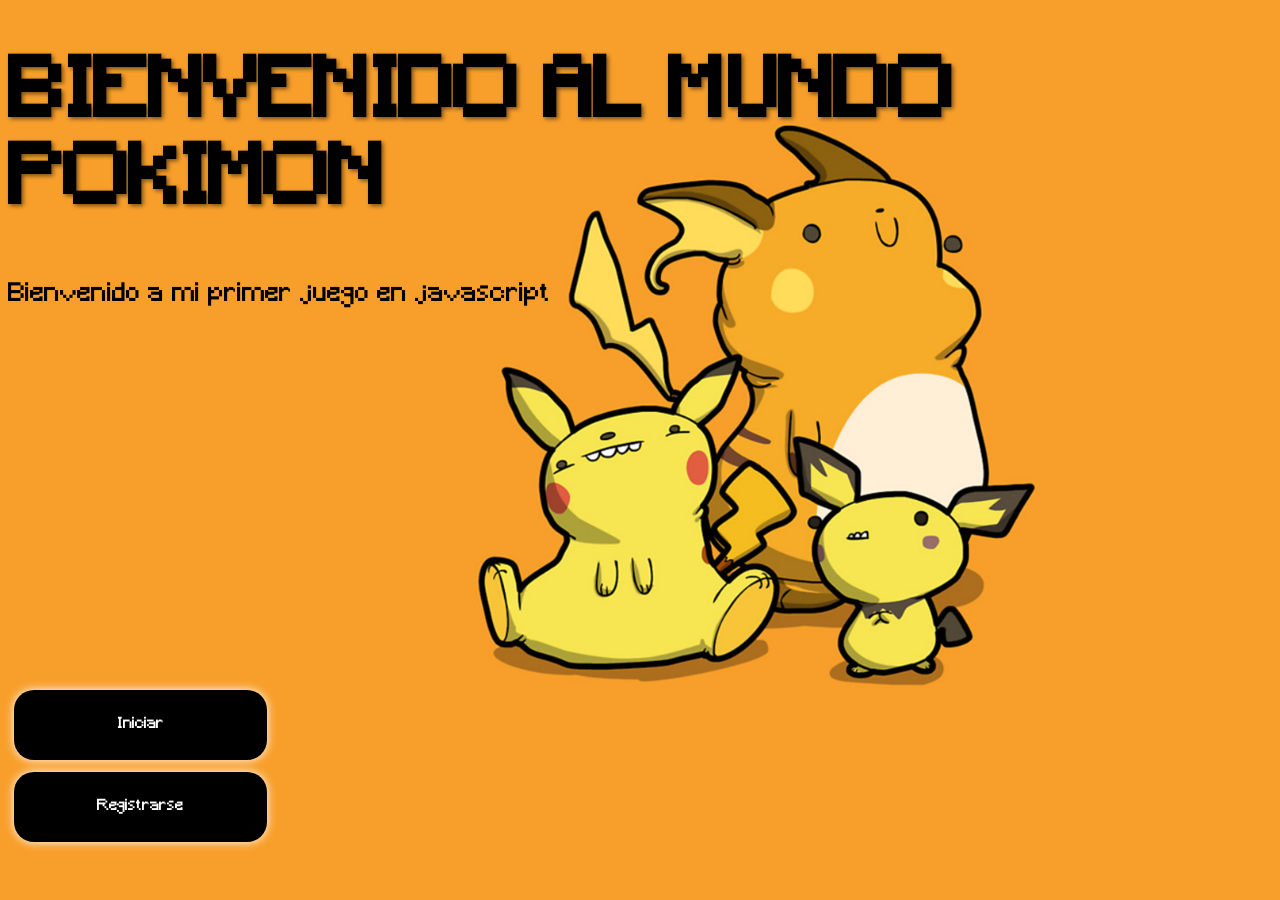
<file: index.html>
<!DOCTYPE html>
<html lang="en">
    <head>
        <meta charset="UTF-8">
        <meta name="viewport" content="width=device-width, initial-scale=1.0">
        <title class="titlePoki">POKIMON</title>
        <link rel="stylesheet" href="css/index.css">
    </head>
    <body>
        <div class="container">
            <div class="titleSub-poki">
                <h1 class="titlePoki">BIENVENIDO AL MUNDO POKIMON</h1>
                <p class="text-poki">Bienvenido a mi primer juego en javascript</p>
            </div>
            <br>
           
        </div>
 
            <button class="botton-poki" onclick="location.href='./vistas/login.html'">Iniciar</button>
            <br>
            <button class="botton-poki" onclick="location.href='./vistas/registrar.html'">Registrarse</button>
        </div>
 
            
    
        
    </body>
</html>
</file>
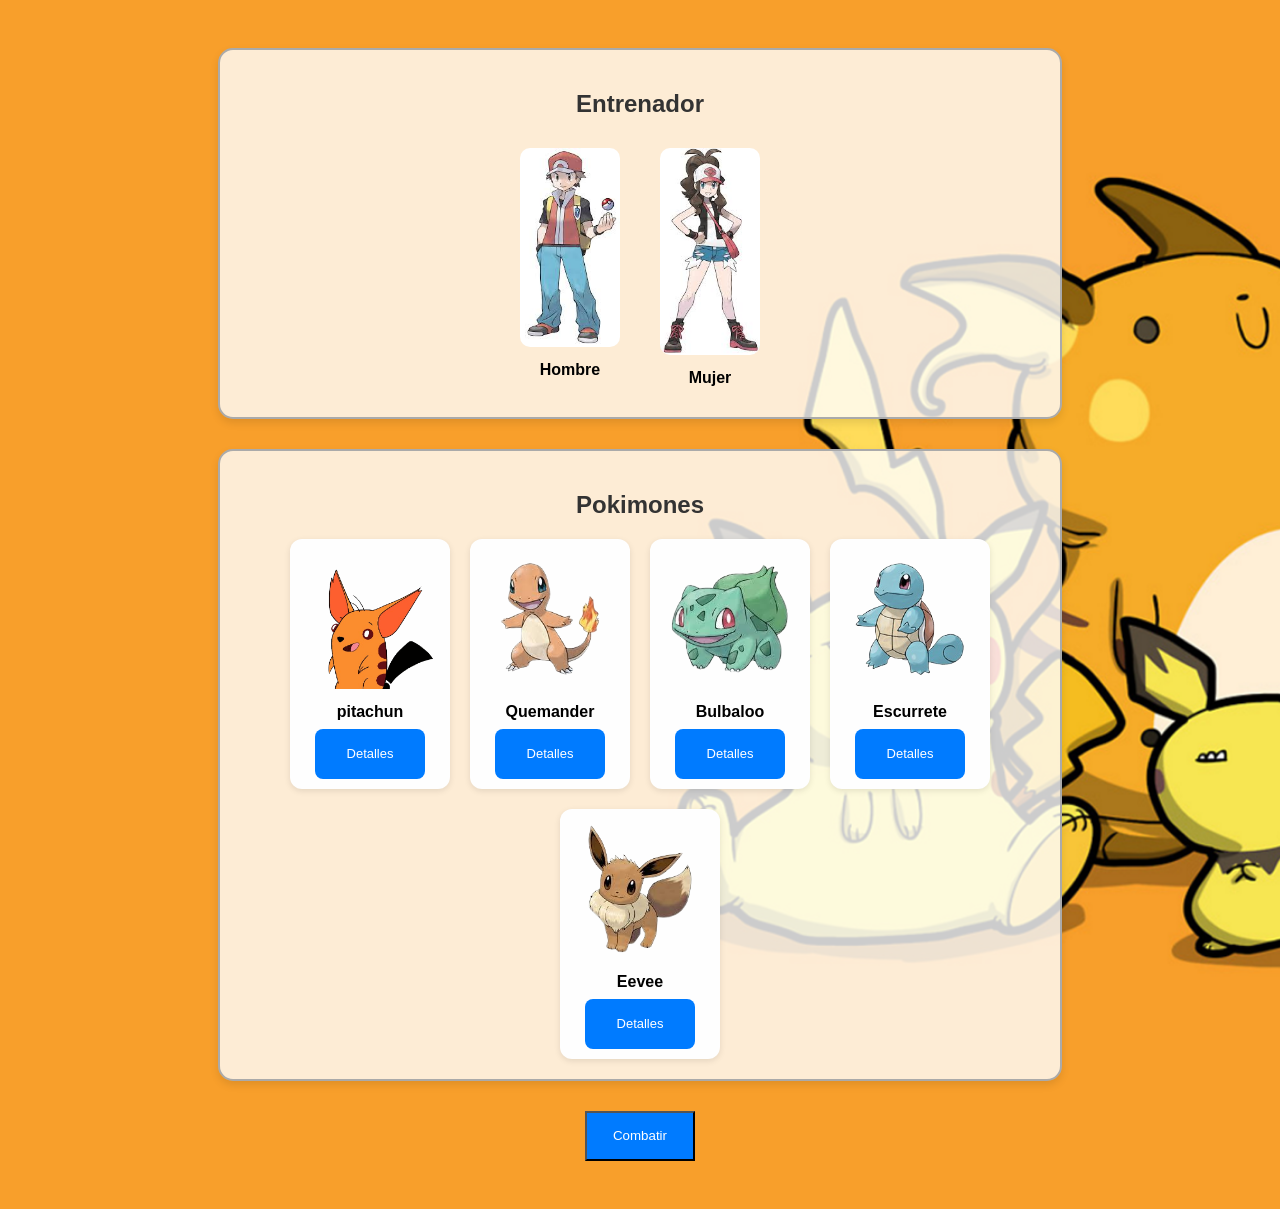
<file: vistas/combate.html>
<!DOCTYPE html>
<html lang="es">
<head>
  <meta charset="UTF-8">
  <title>Batalla pokimon</title>
  <link rel="stylesheet" href="../css/combate.css">
</head>
<body>
  <h1>Batalla pokimon</h1>
  <div class="combate-container">
    <div class="entrenador">
      <h3 id="entrenador-nombre"></h3>
      <img id="img-usuario" src="" alt="Tu Pokémon" class="pokemon-img">
      <p id="pokemon-usuario"></p>
    </div>

    <div class="versus">VS</div>

    <div class="maquina">
      <h3>Máquina</h3>
      <img id="img-maquina" src="" alt="Pokémon Máquina" class="pokemon-img">
      <p id="pokemon-maquina"></p>
    </div>
  </div>

  <h2 id="resultado"></h2>
<br>
<br>
<br>
<br>
<br>
<br>
<center>
    <button>Atacar</button>
</center>

  <script src="../js/combate.js"></script>
</body>
</html>
</file>
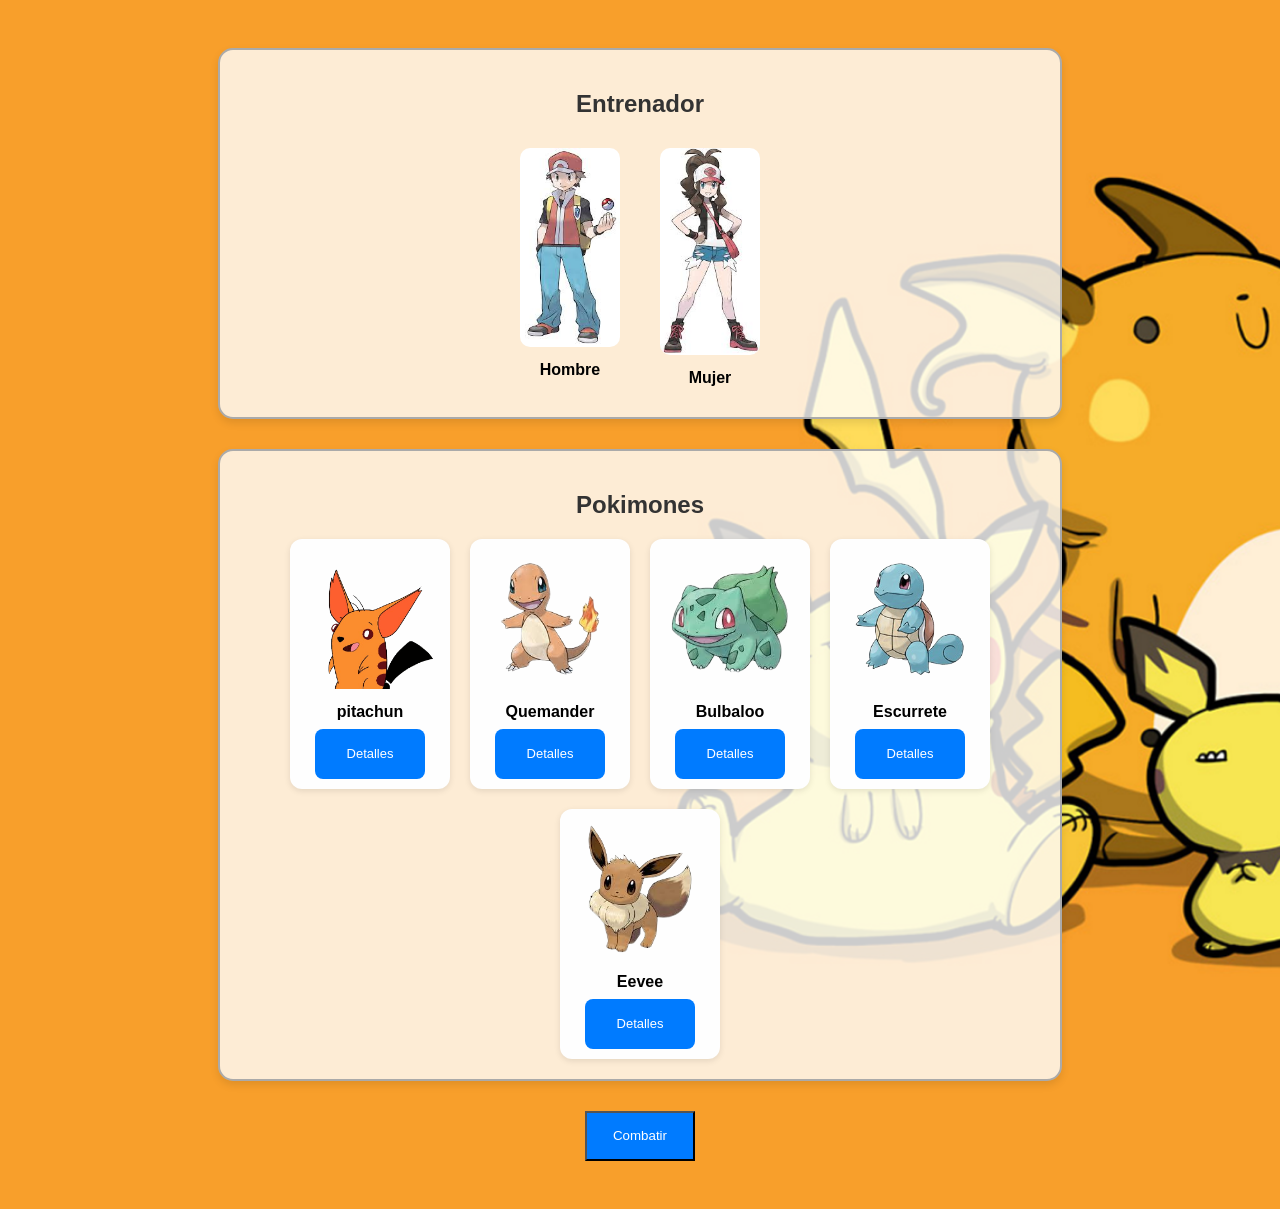
<file: vistas/Entrenador.html>
<!DOCTYPE html>
<html lang="es">
<head>
  <meta charset="UTF-8">
  <title>Entrenador y Pokemones</title>
  <link rel="stylesheet" href="../css/Entrenador.css">
</head>
<body>

  <div class="seccion">
    <h2>Entrenador</h2>
    <div class="opciones-entrenador">
      <div onclick="seleccionarEntrenador(this)" class="entrenador-opcion">
        <img class="imagen-entrenador" src="../assets/img/entrenador pokimon.jpg" alt="Entrenador Hombre">
        <div class="descripcion">Hombre</div>
      </div>
      <div onclick="seleccionarEntrenador(this)" class="entrenador-opcion">
        <img class="imagen-entrenador" src="../assets/img/entrenador pokimon mujer.jpg" alt="Entrenadora Mujer">
        <div class="descripcion">Mujer</div>
      </div>
    </div>
  </div> 


  <div class="seccion">
    <h2>Pokimones</h2>
    <div class="contenedor-pokemones">


      <div class="pokemon-card" onclick="seleccionarPokemon(this)">
        <img class="imagen" src="../assets/img/pitachu-removebg-preview.png" alt="pitachun">
        <div class="descripcion">pitachun</div>
        <button class="btn-detalles" onclick="event.stopPropagation(); mostrarDetalles('pitachun')">Detalles</button>
        <div id="pitachun" class="estadisticas">
          ⚡ Ataque: 55<br> 🛡 Defensa: 40<br> 💨 Velocidad: 90<br> ❤️ HP: 310
        </div>
      </div>

      <div class="pokemon-card" onclick="seleccionarPokemon(this)">
        <img class="imagen" src="../assets/img/merchander-removebg-preview.png" alt="quemander">
        <div class="descripcion">Quemander</div>
        <button class="btn-detalles" onclick="event.stopPropagation(); mostrarDetalles('quemander')">Detalles</button>
        <div id="quemander" class="estadisticas">
          🔥 Ataque: 52<br> 🛡 Defensa: 43<br> 💨 Velocidad: 65<br> ❤️ HP: 282
        </div>
      </div>

      <!-- Bulbasaur -->
      <div class="pokemon-card" onclick="seleccionarPokemon(this)">
        <img class="imagen" src="../assets/img/bulbaloo2-removebg-preview.png" alt="bulbaloo">
        <div class="descripcion">Bulbaloo</div>
        <button class="btn-detalles" onclick="event.stopPropagation(); mostrarDetalles('bulbaloo')">Detalles</button>
        <div id="bulbaloo" class="estadisticas">
          🍃 Ataque: 49<br> 🛡 Defensa: 49<br> 💨 Velocidad: 45<br> ❤️ HP: 294
        </div>
      </div>

  
      <div class="pokemon-card" onclick="seleccionarPokemon(this)">
        <img class="imagen" src="../assets/img/Escurrete-removebg-preview.png" alt="Escurrete">
        <div class="descripcion">Escurrete</div>
        <button class="btn-detalles" onclick="event.stopPropagation(); mostrarDetalles('Escurrete')">Detalles</button>
        <div id="Escurrete" class="estadisticas">
          💧 Ataque: 48<br> 🛡 Defensa: 65<br> 💨 Velocidad: 43<br> ❤️ HP: 292
        </div>
      </div>

      <div class="pokemon-card" onclick="seleccionarPokemon(this)">
        <img class="imagen" src="../assets/img/evee-removebg-preview.png" alt="Eevee">
        <div class="descripcion">Eevee</div>
        <button class="btn-detalles" onclick="event.stopPropagation(); mostrarDetalles('eevee')">Detalles</button>
        <div id="eevee" class="estadisticas">
          ✨ Ataque: 55<br> 🛡 Defensa: 50<br> 💨 Velocidad: 55<br> ❤️ HP: 314
        </div>
      </div>

    </div>
  </div>


  <button type = 'button' class="btn btn-primary btn-lg" onclick="iniciarCombate()"> Combatir</button>

  <script src="../js/Entrenador.js"></script>
</body>
</html>
</file>
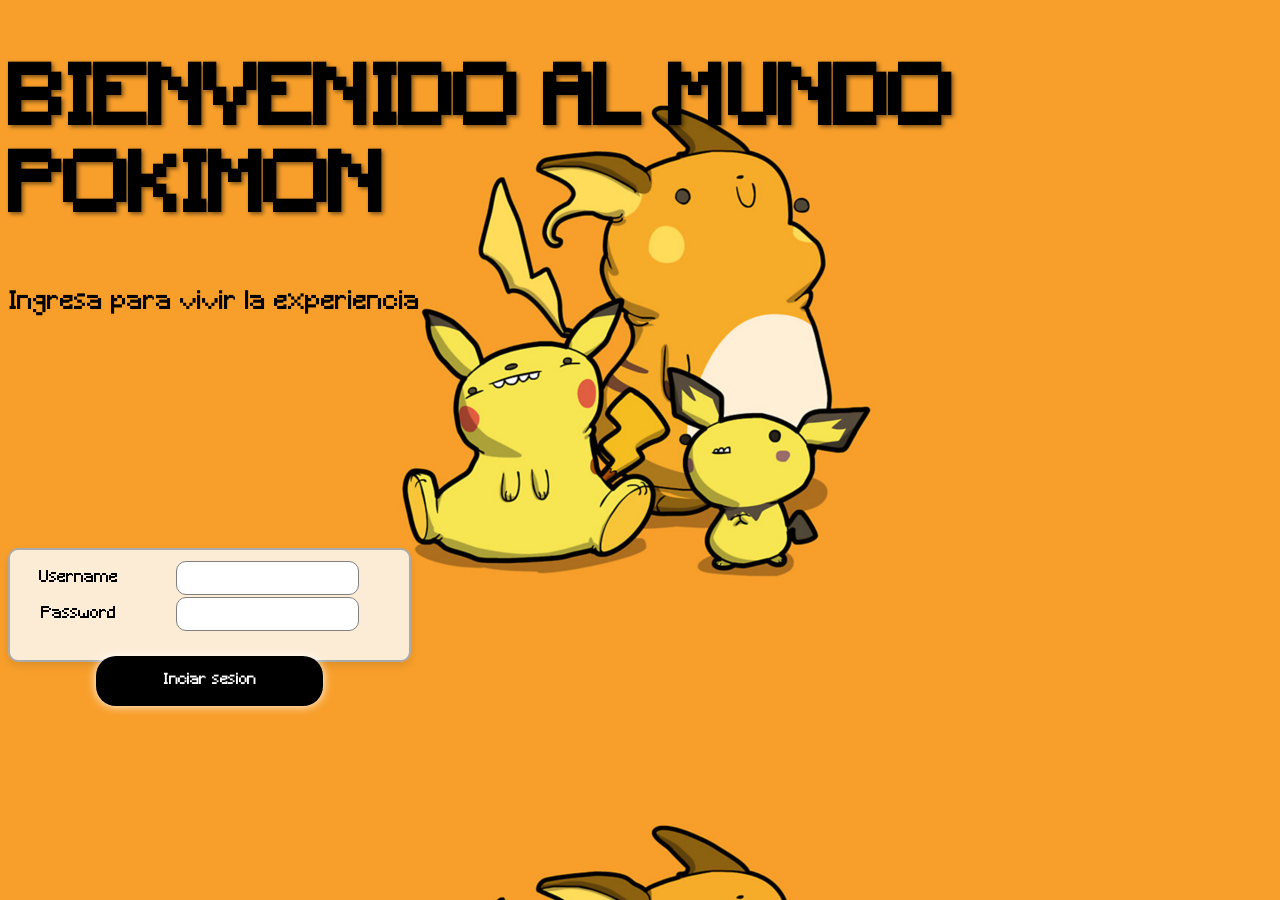
<file: vistas/login.html>
<!DOCTYPE html>
<html lang="en">
    <head>
        <meta charset="UTF-8">
        <meta name="viewport" content="width=device-width, initial-scale=1.0">
        <title>POKIMON</title>
        <script src="../js/index.js"></script>
        <link rel="stylesheet" href="../css/login.css">
    </head>
    <body>
        <div class="container">
            <div class="titleSub-poki">
                <h1 class="titlePoki">BIENVENIDO AL MUNDO POKIMON</h1>
                <p class="text-poki">Ingresa para vivir la experiencia</p>
            </div>
            <br>

        </div>
        <div class="container-seg">
            <div class="formulario-poki">
                <table>
                    <tr>
                        <td>
                            <label for>Username</label>
                        </td>
                        <td>
                            <input type="text" class="input-poki" name id="username">
                        </td>
                    </tr>
                    <tr>
                        <td>
                            <label for>Password</label>
                        </td>
                        <td>
                            <input type="password" class="input-poki" name id="clave">
                        </td>
                    </tr>
                    <tr>
                        <td colspan="2">
                            <br>
                            <button onclick="Loguear()" class="botton-poki">Inciar sesion</button>
                        </td>
                        
                    </tr>
                    
                </table>                
            </div>
        </div>

    </body>
</html>
</file>
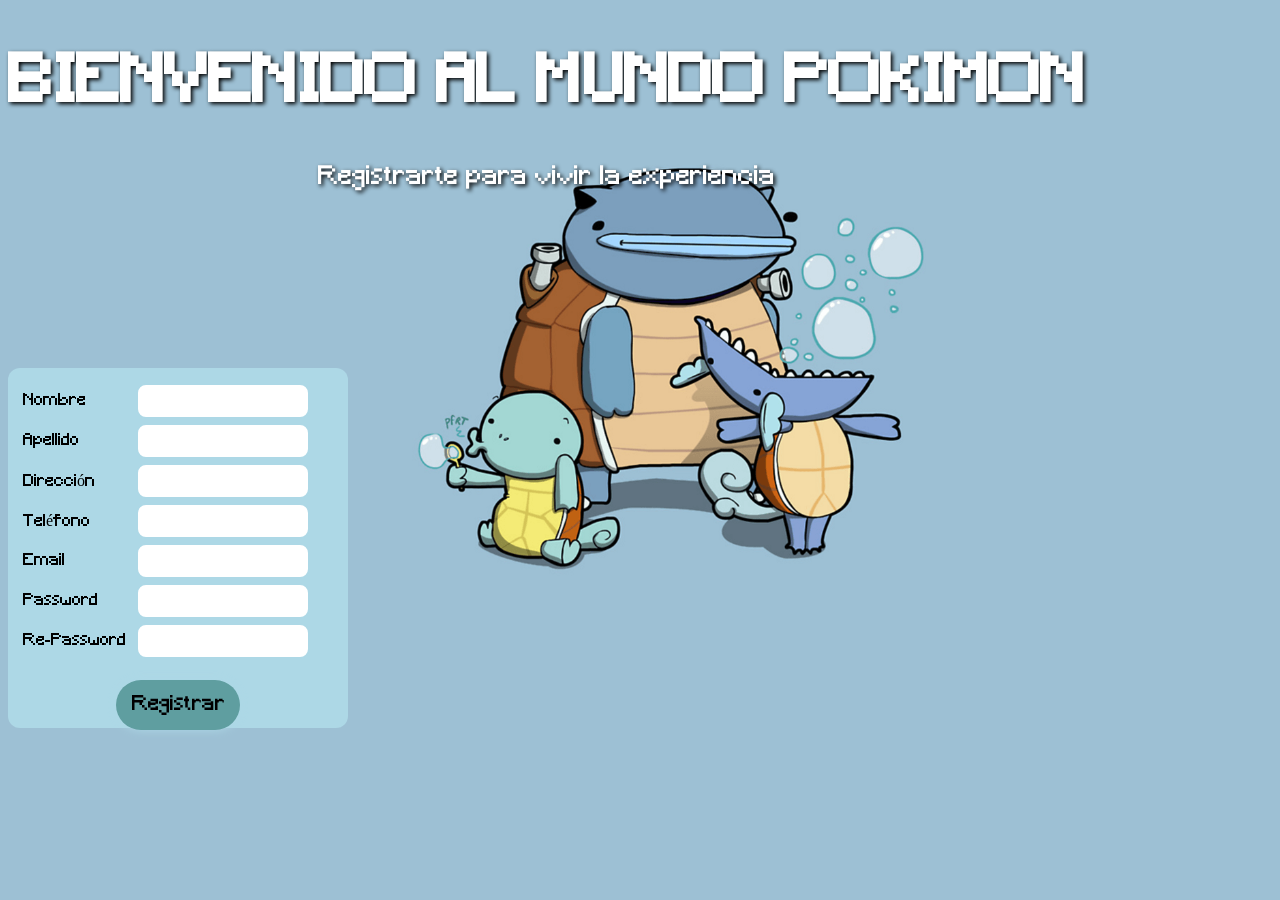
<file: vistas/registrar.html>
<!DOCTYPE html>
<html lang="en">
    <head>
        <meta charset="UTF-8">
        <meta name="viewport" content="width=device-width, initial-scale=1.0">
        <title>Registrarse</title>
        <script src="../js/registrar.js"></script>
        <link rel="stylesheet" href="../css/registrar.css">
    </head>
    <body>
        <div class="container">
            <div class="titleSub-poki">
                <h1 class="titlePoki">BIENVENIDO AL MUNDO POKIMON</h1>
                <p class="text-poki">Registrarte para vivir la experiencia</p>
            </div>
        </div>
        <div class="container">
            <div class="formulario">
                <table>
                    <tr>
                        <td>
                            <label for>Nombre</label>
                        </td>
                        <td>
                            <input type="text" class="input-poki" name="nombre" id="nombre" />
                        </td>
                    </tr>
                    <tr>
                        <td>
                            <label for>Apellido</label>
                        </td>
                        <td>
                            <input type="text" class="input-poki" name="apellido" id="apellido" />
                        </td>
                    </tr>
                    <tr>
                        <td>
                            <label for>Dirección</label>
                        </td>
                        <td>
                            <input type="text" class="input-poki" name="direccion" id="direccion" />
                        </td>
                    </tr>
                    <tr>
                        <td>
                            <label for>Teléfono</label>
                        </td>
                        <td>
                            <input type="text" class="input-poki" name="telefono" id="telefono" />
                        </td>
                    </tr>
                    <tr>
                        <td>
                            <label for>Email</label>
                        </td>
                        <td>
                            <input type="email" class="input-poki" name="email" id="email" />
                        </td>
                    </tr>
                    <tr>
                        <td>
                            <label for>Password</label>
                        </td>
                        <td>
                            <input type="password" class="input-poki" name="contrasena" id="contrasena" />
                        </td>
                    </tr>
                    <tr>
                        <td>
                            <label for>Re-Password</label>
                        </td>
                        <td>
                            <input type="password" class="input-poki" name="contrasenaConfirm" id="contrasenaConfirm" />
                        </td>
                    </tr>
                    <tr>
                        <td colspan="2" style="text-align: center;">
                            <button onclick="Registrar()" class="botton-poki">Registrar</button>
                        </td>
                    </tr>
                </table>
            </div>
        </div>
    </body>
</html>
</file>
<file: css/index.css>
body{
    background-image: url('../assets/img/pokimon-index.png');
    background-size: cover;
}

.titlePoki{
    font-family: Pokimon;
}

.container{
    display:list-item;
    justify-content: center;
    align-items: center;
    height: 70vh;
}
.container h1{
    font-size: 5rem;
    color: black;
    text-shadow: 2px 2px 4px rgba(0, 0, 0, 0.5);
}

.titleSub-poki{
    justify-content: left;
}

.text-poki{
    color: black;
    font-family: Pokimon;
    font-size: 25px;
}

.botton-group{
    display: flex;
    justify-content: left;
    align-items: left;
    margin: 10px;
}

.botton-poki{
    background-color: black;
    color: white;
    border-radius: 20px;
    height: 70px;
    width: 20%;
    font-size: 15px;
    font-family: Pokimon;
    border: none;
    margin: 6px;
    box-shadow: #fff 0px 0px 10px;
}

.botton-poki:hover{
    background-color: #fff;
    color: red;
    cursor: pointer;
    transition: 0.5s;
}

@font-face {
    font-family: 'Pokimon';
    src: url('../assets/fuentes/Minecraft.ttf') format('truetype');
}
</file>
<file: css/combate.css>
body {
    background-image: url('../assets/img/combate\ pokimon.jpg');
    text-align: center;
    font-family: 'pokimon';
  }
  
  .combate-container {
    display: flex;
    justify-content: center;
    align-items: center;
    gap: 100px;
  }
  
  .pokemon-img {
    width: 150px;
    height: auto;
    border-radius: 10px;
  }

.versus{
    font-size: 100px;
}

.btn-detalles {
    color : black;
}
</file>
<file: css/Entrenador.css>
body {
    background-image: url('../assets/img/pokimon-index.png');
    background-size: cover;
    font-family: Arial, sans-serif;
    display: flex;
    flex-direction: column;
    align-items: center;
    padding: 40px;
  }
  
  .seccion {
    background-color: #ffffffcc;
    border: 2px solid #aaa;
    border-radius: 15px;
    padding: 20px;
    width: 90%;
    max-width: 800px;
    box-shadow: 0 4px 8px rgba(0,0,0,0.1);
    margin-bottom: 30px;
  }
  
  .seccion h2 {
    text-align: center;
    color: #333;
  }
  
  .opciones-entrenador {
    display: flex;
    justify-content: center;
    gap: 20px;
    margin-top: 15px;
  }
  
  .entrenador-opcion {
    cursor: pointer;
    padding: 10px;
    border-radius: 10px;
    transition: transform 0.2s, border 0.2s;
  }
  
  .entrenador-opcion.seleccionado {
    border: 2px solid #007bff;
    transform: scale(1.05);
  }
  
  .imagen-entrenador {
    width: 100px;
    height: auto;
    border-radius: 10px;
  }
  
  .descripcion {
    text-align: center;
    margin-top: 10px;
    font-weight: bold;
  }
  
  .contenedor-pokemones {
    display: flex;
    flex-wrap: wrap;
    justify-content: center;
    gap: 20px;
  }
  
  .pokemon-card {
    width: 140px;
    background-color: #fefefe;
    border-radius: 12px;
    padding: 10px;
    text-align: center;
    box-shadow: 0 2px 6px rgba(0,0,0,0.1);
    cursor: pointer;
    transition: transform 0.2s, border 0.2s;
  }
  
  .pokemon-card.seleccionado {
    border: 2px solid #007bff;
    transform: scale(1.05);
  }
  
  .imagen {
    width: 100%;
    height: auto;
    border-radius: 10px;
  }
  
  .btn-detalles {
    margin-top: 8px;
    padding: 6px 10px;
    background-color: #007bff;
    color: white;
    border: none;
    border-radius: 8px;
    cursor: pointer;
    font-size: 13px;
    transition: background-color 0.3s;
  }
  
  .btn-detalles:hover {
    background-color: #0056b3;
  }
  
  .estadisticas {
    display: none;
    margin-top: 8px;
    font-size: 13px;
    color: #333;
    line-height: 1.4;
    background-color: #f2f2f2;
    padding: 8px;
    border-radius: 8px;
  }
  .btn-combatir {
    padding: 10px 20px;
    font-size: 16px;
    background-color: #28a745;
    color: white;
    border: none;
    border-radius: 10px;
    cursor: pointer;
    transition: background-color 0.3s;
  }
  
  .btn-combatir:hover {
    background-color: #218838;
  }
  .boton-combate-container {
    text-align: center;
    margin-top: 30px;
  }
  .btn-combatir:hover {
    background-color: #218838;
  }

 .btn-combatir{
  background-color: #218838;

}
button{
  background-color: #007bff;
  color: white;
  width: 110px;
  height: 50px;
}
</file>
<file: css/login.css>
body{
    background-image: url('../assets/img/pokimon-index.png');
    background-size: cover;
}

.titlePoki{
    font-family: Pokimon;
    color: black;
    font-size: 50px;
}

.container{
    display: flex;
    justify-content: left;
    align-items: left;
    height: 60vh;
}
.container-seg{
    display: flex;
    justify-content: left;
    align-items: left;
    height: 0vh;
}

.container h1{
    font-size: 5rem;
    color: black;
    text-shadow: 2px 2px 4px rgba(0, 0, 0, 0.5);
}

.titleSub-poki{
    justify-content: left;
}

.text-poki{
    color: black;
    font-family: Pokimon;
    font-size: 25px;
}

.botton-group{
    display: flex;
    justify-content: left;
    align-items: left;
    margin: 10px;
}

.formulario-poki{
    background-color: #ffffffcc;
    border: 2px solid #aaa;
    height: 90px;
    width: 30%;
    border-radius: 10PX;
    padding: 10px;
    box-shadow: 0 4px 8px rgba(0,0,0,0.1);
    text-align: center;
}

table{
    width: 100%;
    height: 100%;
    border-collapse: collapse;
}

table td{
    font-family: Pokimon;
}

.botton-poki{
    background-color: black;
    color: white;
    border-radius: 20px;
    height: 50px;
    width: 60%;
    font-size: 15px;
    font-family: Pokimon;
    border: none;
    margin: 6px;
    box-shadow: #fff 0px 0px 10px;
}

.botton-poki:hover{
    background-color: gray;
    color: red;
    cursor: pointer;
    box-shadow: #000 0px 0px 10px;
    transition: 0.5s;
}

.input-poki{
    border: solid 1px gray;
    border-radius: 10px;
    height: 20px;
    padding: 6px;
}

.link-poki{
    font-family: Pokimon;
    color: gray;
}


@font-face {
    font-family: 'Pokimon';
    src: url('../assets/fuentes/Minecraft.ttf') format('truetype');
}
</file>
<file: css/registrar.css>
body{
    background-image: url('../assets/img/poki\ registrars.webp');
    background-size:cover;
}

.titlePoki{
    font-family: Pokimon;
    color: white;
    font-size: 50px;
}

.container{
    display:flex;
    justify-content:left;
    align-items: left;
    height: 40vh;
}
.container-seg{
    display: flex;
    justify-content: center;
    align-items: center;
    height: 0vh;
}

.container h1{
    font-size: 4rem;
    color: #fff;
    text-shadow: 2px 2px 4px rgb(1, 1, 1);
}

.titleSub-poki{
    justify-content: center;
    text-align: center;
    text-shadow: 2px 2px 4px rgb(0, 0, 0);
}

.text-poki{
    color: white;
    font-family: Pokimon;
    font-size: 25px;
}

.botton-group{
    display: flex;
    justify-content: left;
    align-items: left;
    margin: 10px;
}

.formulario-poki{
    background-color: white;
    height: 90px;
    width: 30%;
    border-radius: 10PX;
    padding: 10px;
    box-shadow: #fff 0px 0px 20px;
    text-align: right;
}

table{
    width: 100%;
    height: 100%;
    border-collapse:separate;
}

table td{
    font-family: Pokimon;
}

.botton-poki{
    background-color:cadetblue;
    color:black;
    border-radius: 25px;
    height: 50px;
    width: 40%;
    font-size: 20px;
    font-family: Pokimon;
    border:aqua;
    margin: 6px;
    margin-top: 17px;
    box-shadow: lightblue 0px 0px 10px;
}

.botton-poki:hover{
    background-color:darkblue;
    color: red;
    cursor: pointer;
    box-shadow: rgb(87, 35, 35) 0px 0px 10px;
    transition: 0.5s;
}

.input-poki{
    border: solid 2px lightblue;
    border-radius: 10px;
    height: 20px;
    width: 80%;
    padding: 6px;
}

.link-poki{
    font-family: Pokimon;
    color: white;
}

.formulario{
   background-color: lightblue;
   width: 25%;
   border-radius: 12px;
   padding: 12px;
}


@font-face {
    font-family: 'Pokimon';
    src: url('../assets/fuentes/Minecraft.ttf') format('truetype');
}
</file>
